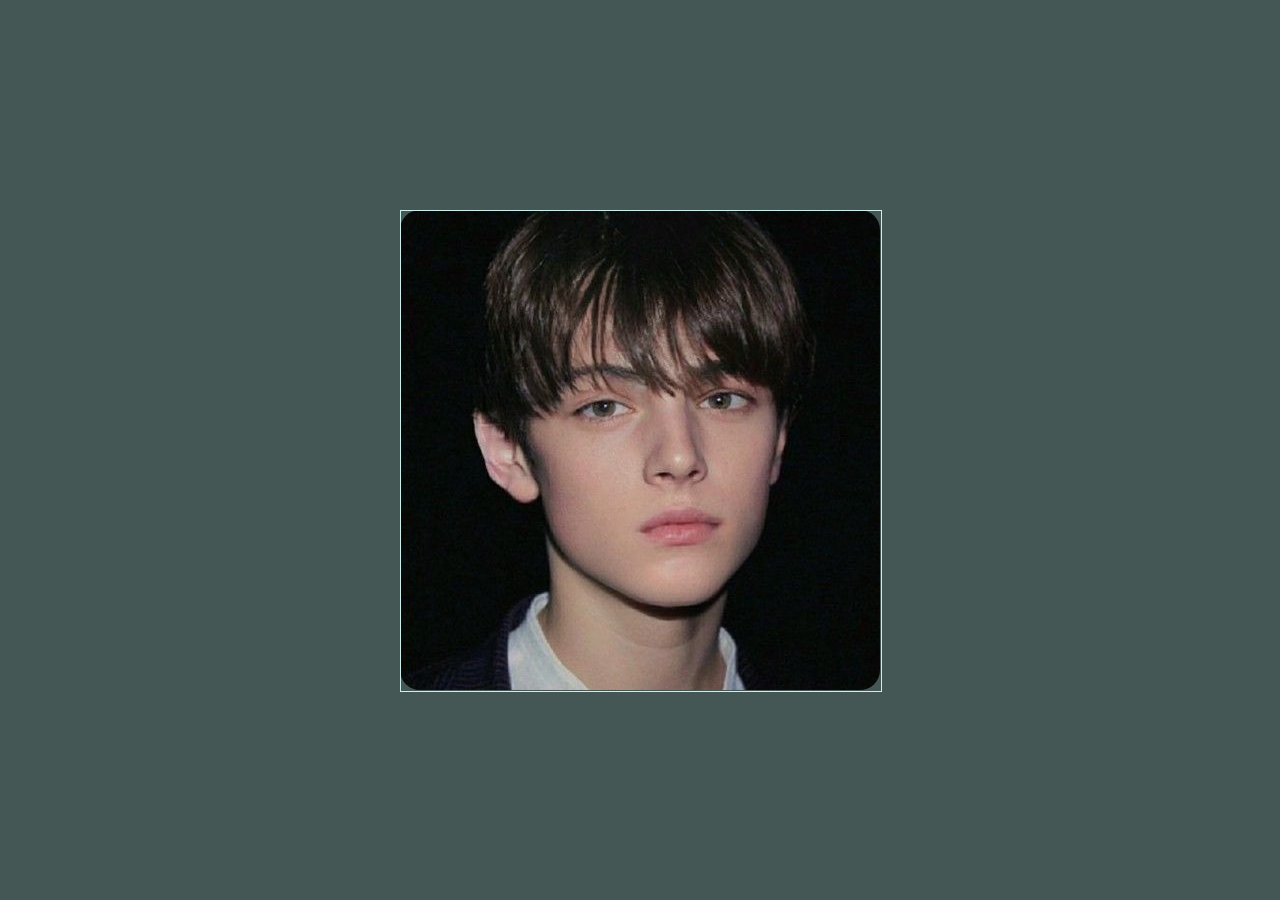
<file: 1border/index.html>
<!DOCTYPE html>
<html lang="en">
<head>
    <meta charset="UTF-8">
    <meta http-equiv="X-UA-Compatible" content="IE=edge">
    <meta name="viewport" content="width=device-width, initial-scale=1.0">
    <title>Deep.</title>
    <link rel="stylesheet" href="style.css">
</head>
<body>
    <div class="loader">
        <div class="loader_blob">
            <img src="img1.jpg" alt="">
        </div>
        <div class="ro"> <!-- rotate -->
            <div class="loader_blob2"></div> <!-- border 애니 -->
            <div class="loader_blob2 lb2"></div> <!-- border 애니 -->
        </div>
    </div>
</body>
</html>
</file>
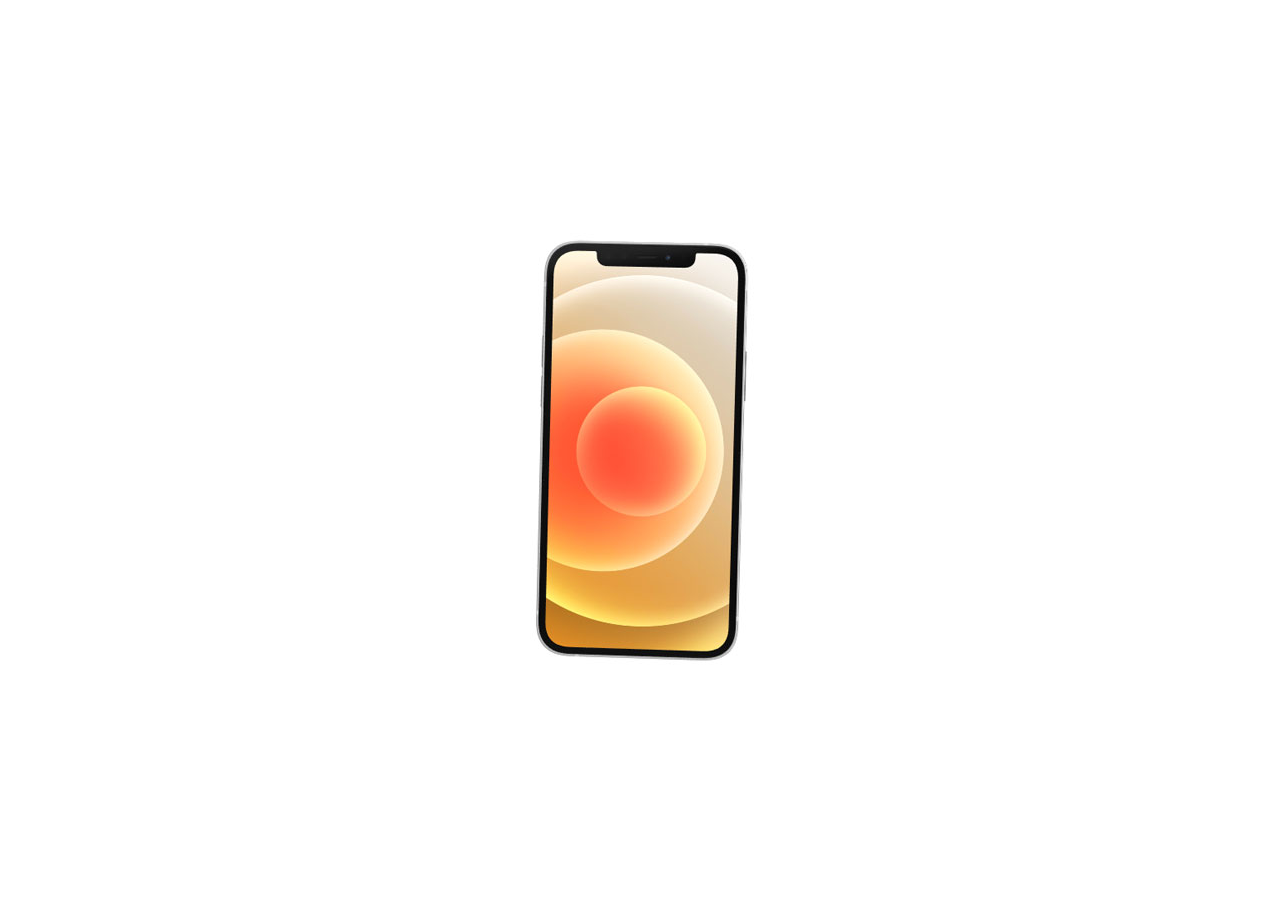
<file: 2wrayandnephewuk/index.html>
<!DOCTYPE html>
<html lang="en">
<head>
    <meta charset="UTF-8">
    <meta http-equiv="X-UA-Compatible" content="IE=edge">
    <meta name="viewport" content="width=device-width, initial-scale=1.0">
    <title>Document</title>
    <link rel="stylesheet" href="style.css">
</head>
<body>
    <div class="page1">
        <div class="card-wrapper">
            <div class="card">
                <span style="--i:0;"></span>
                <img src="img/iPhone0.jpg" alt="아이폰0">
                <span style="--i:1;"></span>
                <img src="img/iPhone1.jpg" alt="아이폰1">
                <span style="--i:2;"></span>
                <img src="img/iPhone2.jpg" alt="아이폰2">
                <span style="--i:3;"></span>
                <img src="img/iPhone3.jpg" alt="아이폰3">
                <span style="--i:4;"></span>
                <img src="img/iPhone4.jpg" alt="아이폰4">
                <span style="--i:5;"></span>
                <img src="img/iPhone5.jpg" alt="아이폰5">
            </div><!-- //card -->
        </div><!-- //card-wrapper -->
    </div><!-- //page1 -->  
</body>
</html>
</file>
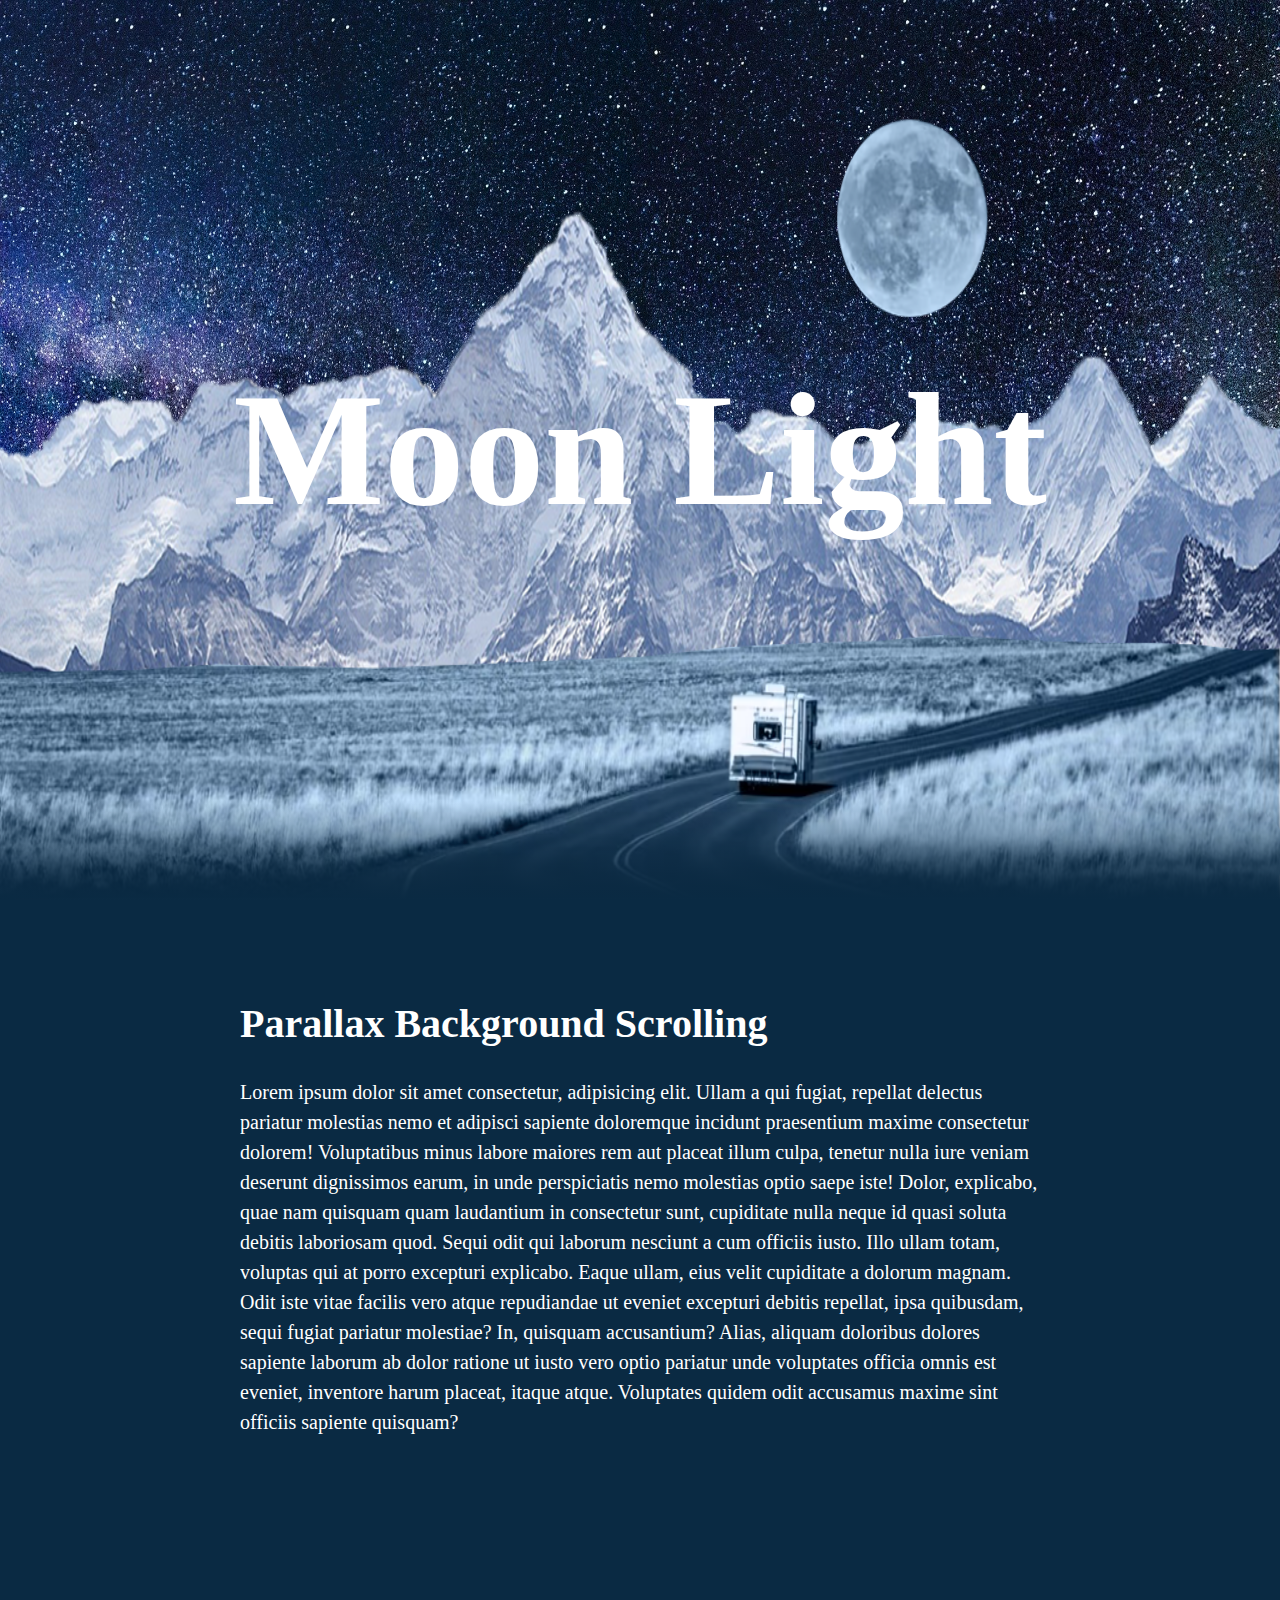
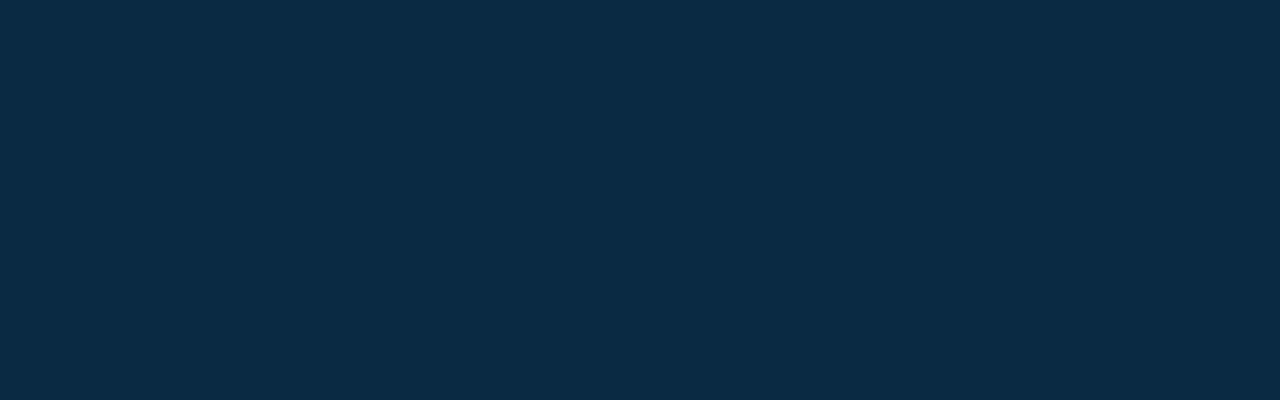
<file: 3moonNight/index.html>
<!DOCTYPE html>
<html lang="en">
<head>
    <meta charset="UTF-8">
    <meta http-equiv="X-UA-Compatible" content="IE=edge">
    <meta name="viewport" content="width=device-width, initial-scale=1.0">
    <title>Document</title>
    <link rel="stylesheet" href="style.css">
</head>
<body>
    <section>
        <img src="img/bg.jpg" alt="bg" id="bg">
        <img src="img/moon.png" alt="moon" id="moon">
        <img src="img/mountain.png" alt="mountain" id="mountain">
        <img src="img/road.png" alt="road" id="road">
        <h2 class="text" id="text">Moon Light</h2>
    </section>
    <section class="content">
        <h3>Parallax Background Scrolling</h3>
        <p>Lorem ipsum dolor sit amet consectetur, adipisicing elit. Ullam a qui fugiat, repellat delectus pariatur molestias nemo et adipisci sapiente doloremque incidunt praesentium maxime consectetur dolorem! Voluptatibus minus labore maiores rem aut placeat illum culpa, tenetur nulla iure veniam deserunt dignissimos earum, in unde perspiciatis nemo molestias optio saepe iste! Dolor, explicabo, quae nam quisquam quam laudantium in consectetur sunt, cupiditate nulla neque id quasi soluta debitis laboriosam quod. Sequi odit qui laborum nesciunt a cum officiis iusto. Illo ullam totam, voluptas qui at porro excepturi explicabo. Eaque ullam, eius velit cupiditate a dolorum magnam. Odit iste vitae facilis vero atque repudiandae ut eveniet excepturi debitis repellat, ipsa quibusdam, sequi fugiat pariatur molestiae? In, quisquam accusantium? Alias, aliquam doloribus dolores sapiente laborum ab dolor ratione ut iusto vero optio pariatur unde voluptates officia omnis est eveniet, inventore harum placeat, itaque atque. Voluptates quidem odit accusamus maxime sint officiis sapiente quisquam?</p>
    </section>


    
    <script src="https://code.jquery.com/jquery-1.12.4.min.js"></script>
    <script>
        let bg =$('#bg');
        let moon =$('#moon');
        let mountain =$('#mountain');
        let road =$('#road');
        let text =$('#text');

        $(window).scroll(function(){
            let value = $(this).scrollTop();
            console.log(value)

            moon.css({left:-value*0.2+'px',top:value*0.35+'px'})
            bg.css({top:value*0.2+"px"})
            mountain.css({top:-value*0.15+"px"})
            road.css({top:value*0.15+"px"})
            text.css({top:value+"px"})

        })
    </script>
</body>
</html>
</file>
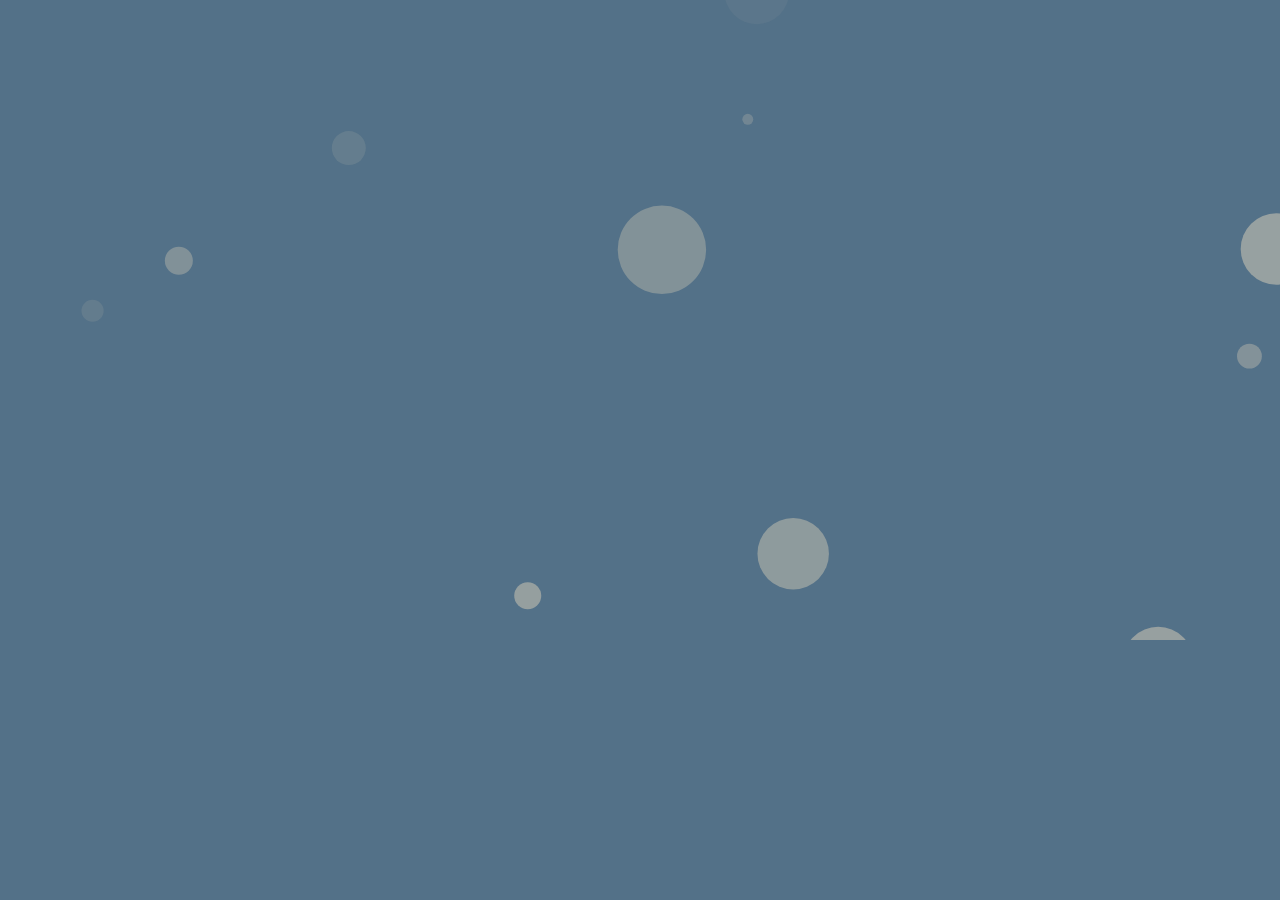
<file: 4particle/basic1/index.html>
<!DOCTYPE html>
<html lang="en">
<head>
    <meta charset="UTF-8">
    <meta http-equiv="X-UA-Compatible" content="IE=edge">
    <meta name="viewport" content="width=device-width, initial-scale=1.0">
    <title>Document</title>
    <link rel="stylesheet" href="style.css">
</head>
<body>
    <section class="header">
        <div id="particles-js"></div>
    </section>
    

    <script src="js/particles.js"></script>
    <script src="js/app.js"></script>
</body>
</html>
</file>
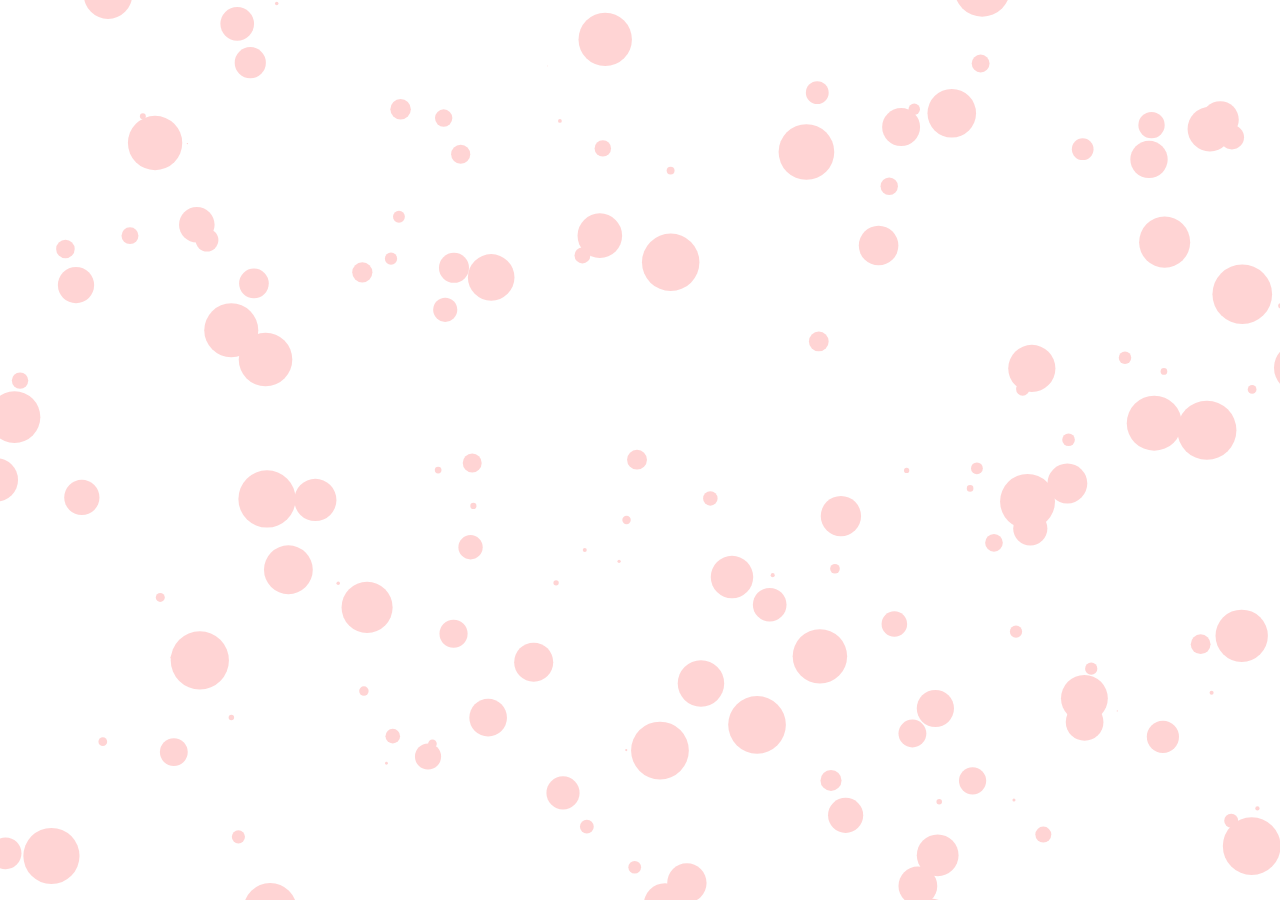
<file: 4particle/video/index.html>
<!DOCTYPE html>
<html lang="en">
<head>
    <meta charset="UTF-8">
    <meta http-equiv="X-UA-Compatible" content="IE=edge">
    <meta name="viewport" content="width=device-width, initial-scale=1.0">
    <title>Document</title>
    <link rel="stylesheet" href="style.css">
</head>
<body>
    <section class="header">
        <video muted autoplay loop src="http://h.vod.cgv.co.kr:80/vodCGVa/86883/86883_212679_1200_128_960_540.mp4"></video>
        <div id="particles-js"></div>
    </section>
    

    <script src="js/particles.js"></script>
    <script src="js/app.js"></script>
</body>
</html>
</file>
<file: 1border/style.css>
@charset "UTF-8";

* {
    margin: 0;
    padding: 0;
}

.loader {
    height: 100vh;
    background-color: #445755;
}

.loader .loader_blob {
    position: relative;
    width: 480px;
    height: 480px;
    overflow: hidden;
    left: calc(50% - 240px);
    top:calc(50% - 240px);
    /* 수평:h,수직:v,왼쪽:l,오른쪽:r, 위쪽:t,아래쪽:b */
    border-radius: 20px;/* //TL,TR,BR,BL 수평수직 = */
                       /*  수평       /      수직  */
    /* border-radius: htl htr hbr hbl / vtl vtr vbr vbl ; */
    overflow: hidden;
    animation: go 6s linear infinite alternate;
}
.loader .loader_blob img {
    width: 100%;
}

@keyframes go{
    0%{border-radius: 55% 45% 56% 44% / 47% 54% 46% 53% ;}
    50%{border-radius: 57% 43% 34% 66% / 47% 37% 63% 53% ;}
    100%{border-radius: 38% 62% 49% 51% / 55% 53% 47% 45% ;}
}

.ro {
    position: absolute;
    width: 480px;
    height: 480px;
    left: calc(50% - 240px);
    top:calc(50% - 240px);
    animation: rotate 6s linear infinite alternate;
}
.ro .loader_blob2 {
    position: absolute ;
    left: 0; top: 0;
    width: 480px;
    height: 480px;
    border: 1px solid #cdeeeb;
    animation: go 6s linear infinite alternate;
}

.ro .loader_blob2.lb2 {
    animation-delay: 2s;
    animation-fill-mode: both;
}

@keyframes rotate{
    0%{transform: rotate(0deg);}
    100%{transform: rotate(360deg);}
}
</file>
<file: 2wrayandnephewuk/style.css>
@charset "UTF-8";

:root {
    --color:red;
    --color2:blue;
}

* {
    margin: 0;
    padding: 0;
}

.page1 {
    display: flex;
    justify-content: center;
    align-items: center;
    height: 100vh;
}
.page1 .card-wrapper {}
.page1 .card-wrapper .card {
    position: relative;
    width: 300px;
    height: 450px;
}
.page1 .card-wrapper .card span {
    position: absolute;
    left: 0;
    top: 0;
    width: calc(100% / 6);
    left: calc(100% / 6*var(--i));
    height: 100%;
    background: none;
}

.page1 .card-wrapper .card span:hover + img {
    opacity: 1;    
}


.page1 .card-wrapper .card img {
    position: absolute;
    top: 0;
    left: 0;
    width: 100%;
    height: 100%;
    opacity: 0;
    pointer-events: none;
}

.page1 .card-wrapper .card img:nth-of-type(1){
    opacity: 1;
}
</file>
<file: 3moonNight/style.css>
@charset "UTF-8";

*{margin: 0; padding: 0;}
body{background-color: #0a2a43;}

section{position: relative;
width: 100%; height: 100vh;
display: flex;
justify-content: center;
align-items: center;
overflow: hidden;
}
section::before{
    content: "";
    position: absolute;
    bottom: 0; left: 0;
    width: 100%; height: 100px;
    background-image: linear-gradient(to top,#0a2a43, transparent);
    z-index: 100;
}
section img{position: absolute;
top: 0; left: 0; 
width: 100%; height: 100%;
}

.text{color: #fff; 
    font-size: 10em;
    position: relative;
    z-index: 10;
}
#road{
    z-index: 20;
}
.content{display: block;
width: 800px; margin: 100px auto;
color: #fff;
}
.content h3{font-size: 40px;
margin-bottom: 30px;}
.content p{font-size: 20px;
      line-height: 30px;
}
</file>
<file: 4particle/basic1/style.css>
@charset "UTF-8";

* {
    margin: 0;
    padding: 0;
}

.header {
    height: 100vh;
    background-color: #537188;
}
</file>
<file: 4particle/video/style.css>
@charset "UTF-8";

* {
    margin: 0;
    padding: 0;
}

.header {
    height: 100vh;
    background-color: #FFD4D4;
}

.header video {
    position: absolute;
    left: 0;
    top: 0;
    width: 100%;
    height: 100%;   
}

.header #particles-js {
    position: relative;
    background-color: #fff;
    width: 100%;
    height: 100%;
    mix-blend-mode: screen;
}
</file>
